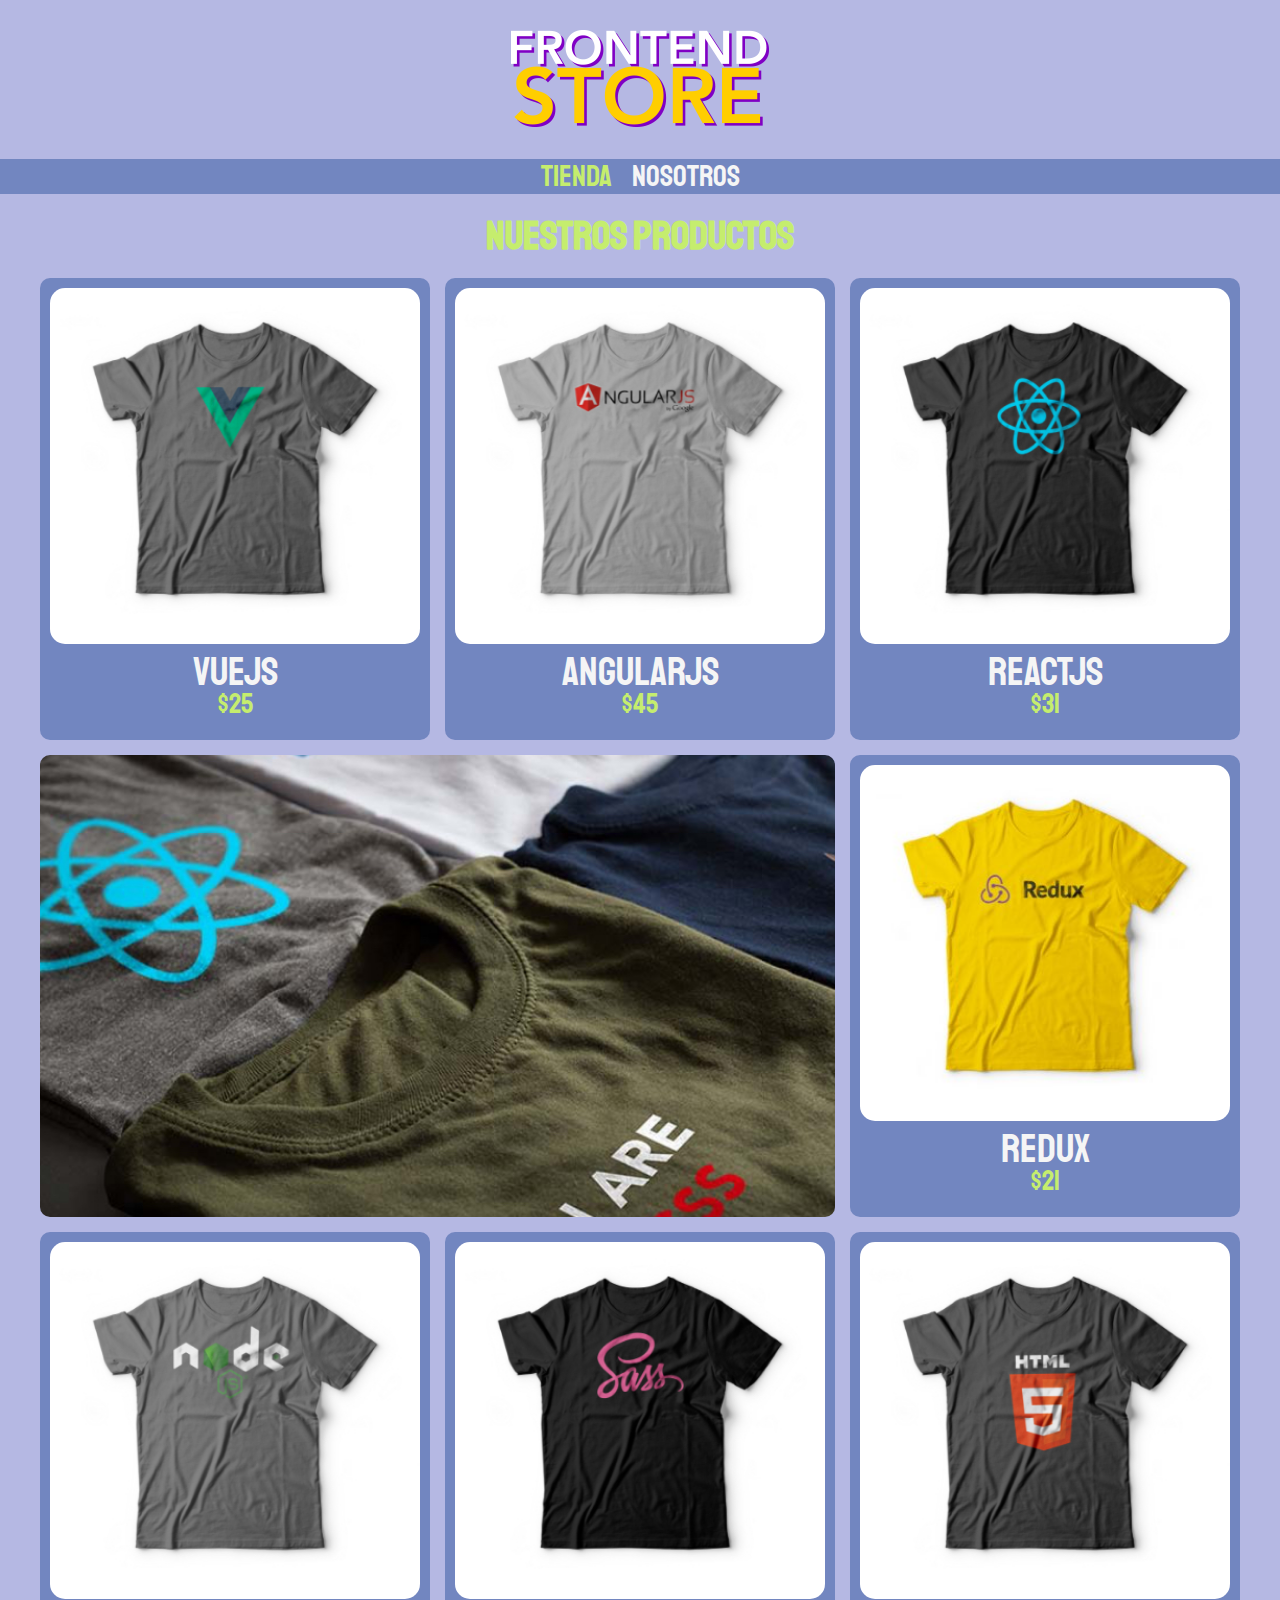
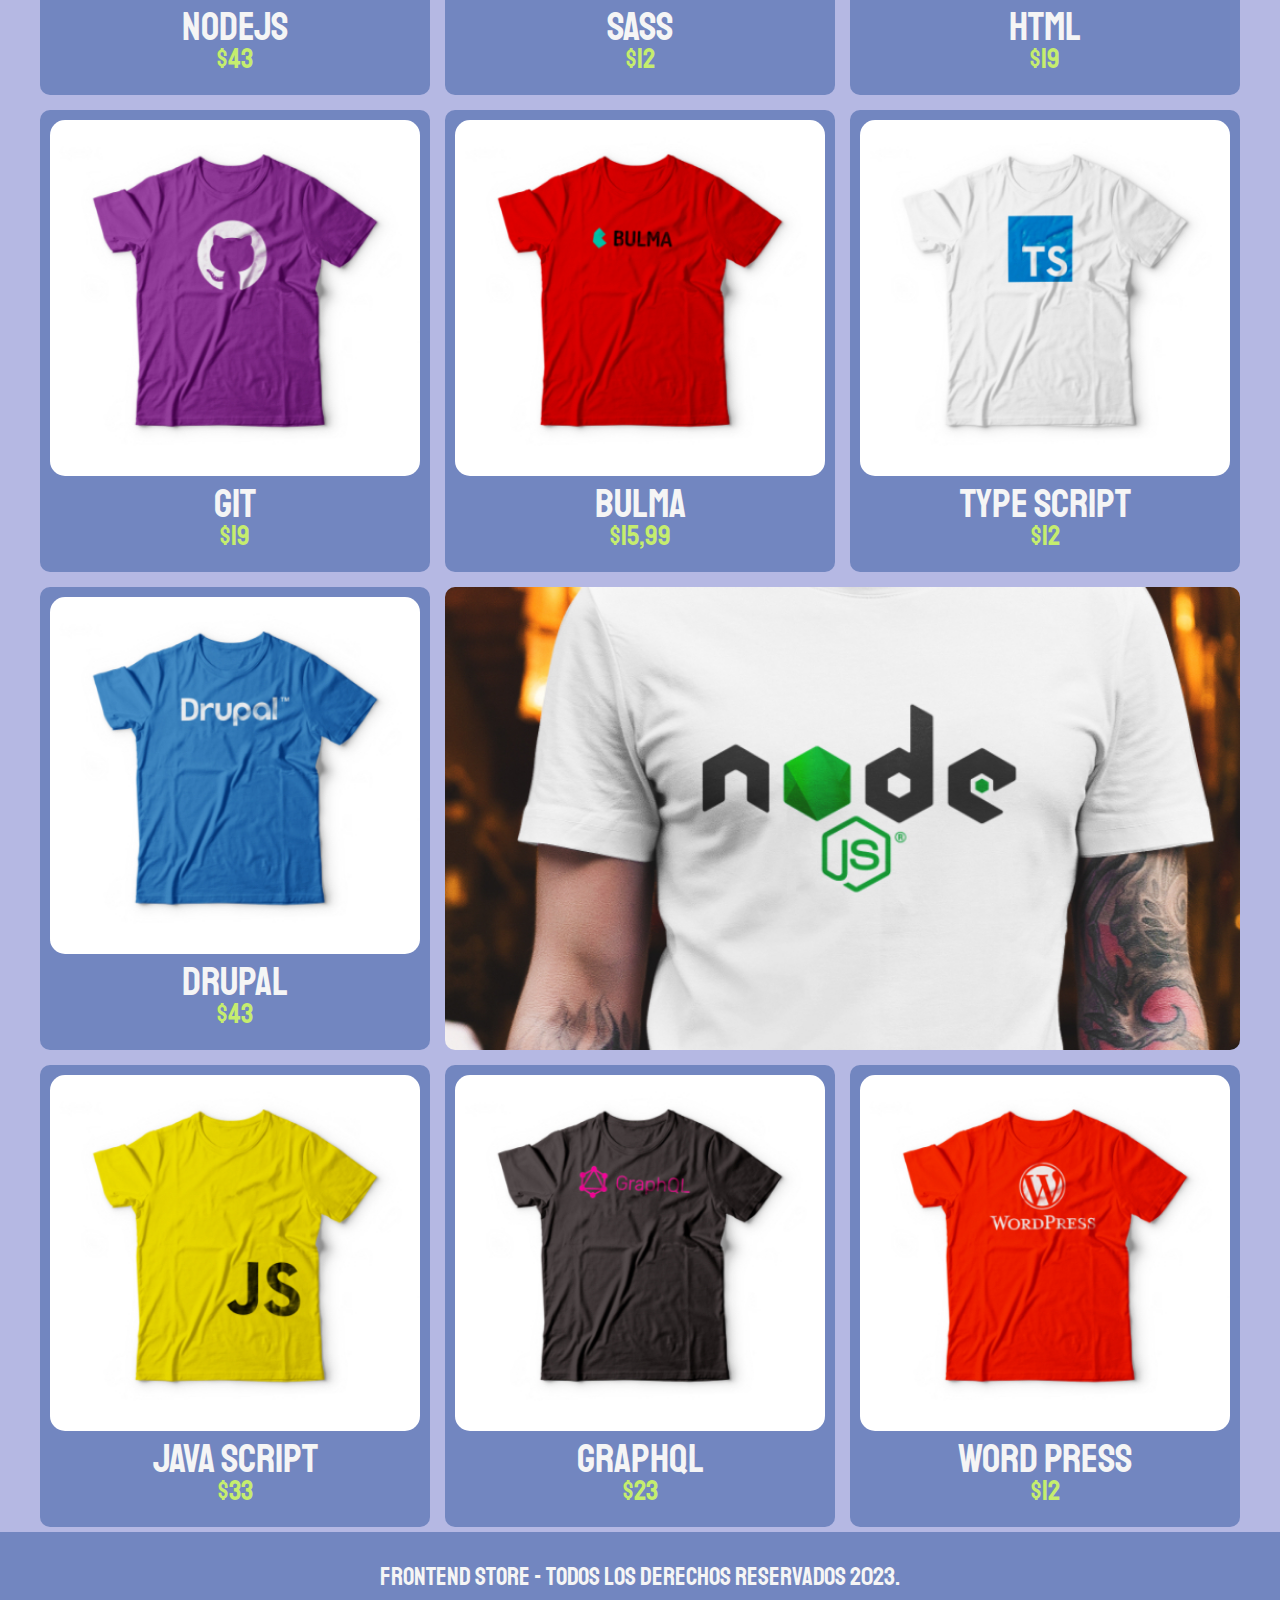
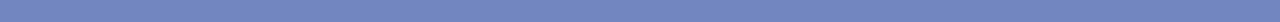
<file: index.html>
<!DOCTYPE html>
<html lang="es">
<head>
    <meta charset="UTF-8">
    <meta name="viewport" content="width=device-width, initial-scale=1.0">
    <title>Document</title>
    <link rel="stylesheet" href="css/normalize.css">
    <!--fuente-->
    <link rel="preconnect" href="https://fonts.googleapis.com">
    <link rel="preconnect" href="https://fonts.gstatic.com" crossorigin>
    <link href="https://fonts.googleapis.com/css2?family=Krub:wght@400;700&family=Staatliches&display=swap" rel="stylesheet">
    <!--hoja de estilo-->
    <link rel="stylesheet" href="css/stile.css">
</head>
<body>
    <header class="header">
        <a href="index.html">
            <img class="header__logo" src="img/logo.png" alt="logotipo">
        </a>
    </header>

    <nav class="navegacion">
        <a class="navegacion__enlace navegacion__enlace--activo" href="index.html">Tienda</a>
        <a class="navegacion__enlace" href="html/nosotros.html">Nosotros</a>
    </nav>

    <main class="contenedor">
        <h1>nuestros productos</h1>

        <div class="grid">
            <div class="producto"> <!--producto-->
                <a href="html/productos.html">
                    <img class="producto__imagen" src="img/1.jpg" alt="imagen camisa">
                    <div class="producto__informacion">
                        <p class="producto__nombre">Vuejs</p>
                        <p class="producto__precio">$25</p>
                    </div>
                </a>
            </div>

            <div class="producto"> <!--producto-->
                <a href="html/productos.html">
                    <img class="producto__imagen" src="img/2.jpg" alt="imagen camisa">
                    <div class="producto__informacion">
                        <p class="producto__nombre">Angularjs</p>
                        <p class="producto__precio">$45</p>
                    </div>
                </a>
            </div>

            <div class="producto"> <!--producto-->
                <a href="html/productos.html">
                    <img class="producto__imagen" src="img/3.jpg" alt="imagen camisa">
                    <div class="producto__informacion">
                        <p class="producto__nombre">Reactjs</p>
                        <p class="producto__precio">$31</p>
                    </div>
                </a>
            </div>

            <div class="producto"> <!--producto-->
                <a href="html/productos.html">
                    <img class="producto__imagen" src="img/4.jpg" alt="imagen camisa">
                    <div class="producto__informacion">
                        <p class="producto__nombre">Redux</p>
                        <p class="producto__precio">$21</p>
                    </div>
                </a>
            </div>

            <div class="producto"> <!--producto-->
                <a href="html/productos.html">
                    <img class="producto__imagen" src="img/5.jpg" alt="imagen camisa">
                    <div class="producto__informacion">
                        <p class="producto__nombre">Nodejs</p>
                        <p class="producto__precio">$43</p>
                    </div>
                </a>
            </div>

            <div class="producto"> <!--producto-->
                <a href="html/productos.html">
                    <img class="producto__imagen" src="img/6.jpg" alt="imagen camisa">
                    <div class="producto__informacion">
                        <p class="producto__nombre">Sass</p>
                        <p class="producto__precio">$12</p>
                    </div>
                </a>
            </div>

            <div class="producto"> <!--producto-->
                <a href="html/productos.html">
                    <img class="producto__imagen" src="img/7.jpg" alt="imagen camisa">
                    <div class="producto__informacion">
                        <p class="producto__nombre">HTML</p>
                        <p class="producto__precio">$19</p>
                    </div>
                </a>
            </div>

            <div class="producto"> <!--producto-->
                <a href="html/productos.html">
                    <img class="producto__imagen" src="img/8.jpg" alt="imagen camisa">
                    <div class="producto__informacion">
                        <p class="producto__nombre">Git</p>
                        <p class="producto__precio">$19</p>
                    </div>
                </a>
            </div>

            <div class="producto"> <!--producto-->
                <a href="html/productos.html">
                    <img class="producto__imagen" src="img/9.jpg" alt="imagen camisa">
                    <div class="producto__informacion">
                        <p class="producto__nombre">Bulma</p>
                        <p class="producto__precio">$15,99</p>
                    </div>
                </a>
            </div>

            <div class="producto"> <!--producto-->
                <a href="html/productos.html">
                    <img class="producto__imagen" src="img/10.jpg" alt="imagen camisa">
                    <div class="producto__informacion">
                        <p class="producto__nombre">Type Script</p>
                        <p class="producto__precio">$12</p>
                    </div>
                </a>
            </div>

            <div class="producto"> <!--producto-->
                <a href="html/productos.html">
                    <img class="producto__imagen" src="img/11.jpg" alt="imagen camisa">
                    <div class="producto__informacion">
                        <p class="producto__nombre">Drupal</p>
                        <p class="producto__precio">$43</p>
                    </div>
                </a>
            </div>

            <div class="producto"> <!--producto-->
                <a href="html/productos.html">
                    <img class="producto__imagen" src="img/12.jpg" alt="imagen camisa">
                    <div class="producto__informacion">
                        <p class="producto__nombre">Java Script</p>
                        <p class="producto__precio">$33</p>
                    </div>
                </a>
            </div>

            <div class="producto"> <!--producto-->
                <a href="html/productos.html">
                    <img class="producto__imagen" src="img/13.jpg" alt="imagen camisa">
                    <div class="producto__informacion">
                        <p class="producto__nombre">GraphQL</p>
                        <p class="producto__precio">$23</p>
                    </div>
                </a>
            </div>

            <div class="producto"> <!--producto-->
                <a href="html/productos.html">
                    <img class="producto__imagen" src="img/14.jpg" alt="imagen camisa">
                    <div class="producto__informacion">
                        <p class="producto__nombre">Word Press</p>
                        <p class="producto__precio">$12</p>
                    </div>
                </a>
            </div>

            <div class="grafico grafico--camisas"></div>
            <div class="grafico grafico--node"></div>            
        </div>

    </main>

    <footer class="footer">
        <p class="footer__texto">frontEnd store - todos los derechos reservados 2023.</p>
    </footer>
</body>
</html>
</file>
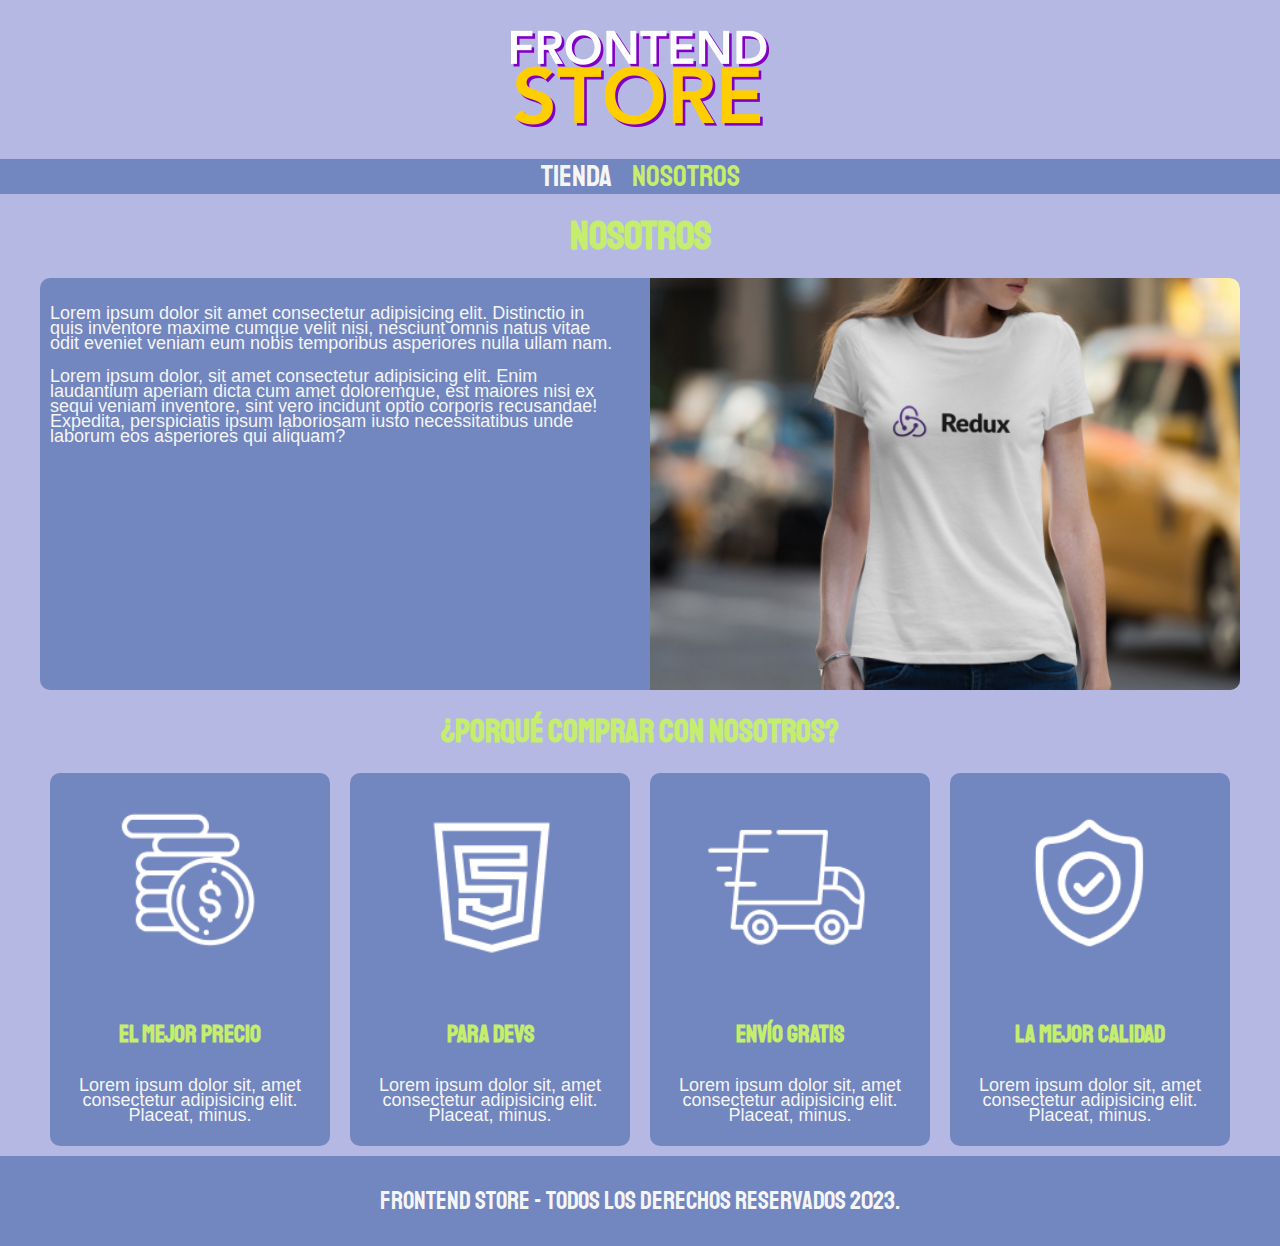
<file: html/nosotros.html>
<!DOCTYPE html>
<html lang="es">
<head>
    <meta charset="UTF-8">
    <meta name="viewport" content="width=device-width, initial-scale=1.0">
    <title>Document</title>
    <link rel="stylesheet" href="../css/normalize.css">
    <!--fuente-->
    <link rel="preconnect" href="https://fonts.googleapis.com">
    <link rel="preconnect" href="https://fonts.gstatic.com" crossorigin>
    <link href="https://fonts.googleapis.com/css2?family=Krub:wght@400;700&family=Staatliches&display=swap" rel="stylesheet">
    <!--hoja de estilo-->
    <link rel="stylesheet" href="../css/stile.css">
</head>
<body>
    <header class="header">
        <a href="../index.html">
            <img class="header__logo" src="../img/logo.png" alt="logotipo">
        </a>
    </header>

    <nav class="navegacion">
        <a class="navegacion__enlace" href="../index.html">Tienda</a>
        <a class="navegacion__enlace navegacion__enlace--activo" href="nosotros.html">Nosotros</a>
    </nav>

    <main class="contenedor">
        <h1>Nosotros</h1>

        <div class="nosotros">
            <div class="nosotros__contenido">
                <p>Lorem ipsum dolor sit amet consectetur adipisicing elit. Distinctio in quis inventore maxime cumque velit nisi, nesciunt omnis natus vitae odit eveniet veniam eum nobis temporibus asperiores nulla ullam nam.</p>
                <p>Lorem ipsum dolor, sit amet consectetur adipisicing elit. Enim laudantium aperiam dicta cum amet doloremque, est maiores nisi ex sequi veniam inventore, sint vero incidunt optio corporis recusandae! Expedita, perspiciatis ipsum laboriosam iusto necessitatibus unde laborum eos asperiores qui aliquam?</p>
            </div>
            <img src="../img/nosotros.jpg" alt="imagen nosotros" class="nosotros__imagen">
        </div>
    </main>

    <section class="contenedor comprar">
        <h2 class="comprar__titulo">¿Porqué comprar con nosotros?</h2>

        <div class="bloques">
            <div class="bloque">
                <img class="bloque__imagen" src="../img/icono_1.png" alt="porque comprar">
                <h3 class="bloque__titulo">El mejor precio</h3>
                <p class="bloque__texto" >Lorem ipsum dolor sit, amet consectetur adipisicing elit. Placeat, minus.</p>
            </div>

            <div class="bloque">
                <img class="bloque__imagen" src="../img/icono_2.png" alt="porque comprar">
                <h3 class="bloque__titulo">Para Devs</h3>
                <p class="bloque__texto" >Lorem ipsum dolor sit, amet consectetur adipisicing elit. Placeat, minus.</p>
            </div>

            <div class="bloque">
                <img class="bloque__imagen" src="../img/icono_3.png" alt="porque comprar">
                <h3 class="bloque__titulo">Envío Gratis</h3>
                <p class="bloque__texto" >Lorem ipsum dolor sit, amet consectetur adipisicing elit. Placeat, minus.</p>
            </div>

            <div class="bloque">
                <img class="bloque__imagen" src="../img/icono_4.png" alt="porque comprar">
                <h3 class="bloque__titulo">La mejor calidad</h3>
                <p class="bloque__texto" >Lorem ipsum dolor sit, amet consectetur adipisicing elit. Placeat, minus.</p>
            </div>
        </div>
    </section>

    <footer class="footer">
        <p class="footer__texto">frontEnd store - todos los derechos reservados 2023.</p>
    </footer>
</body>
</html>
</file>
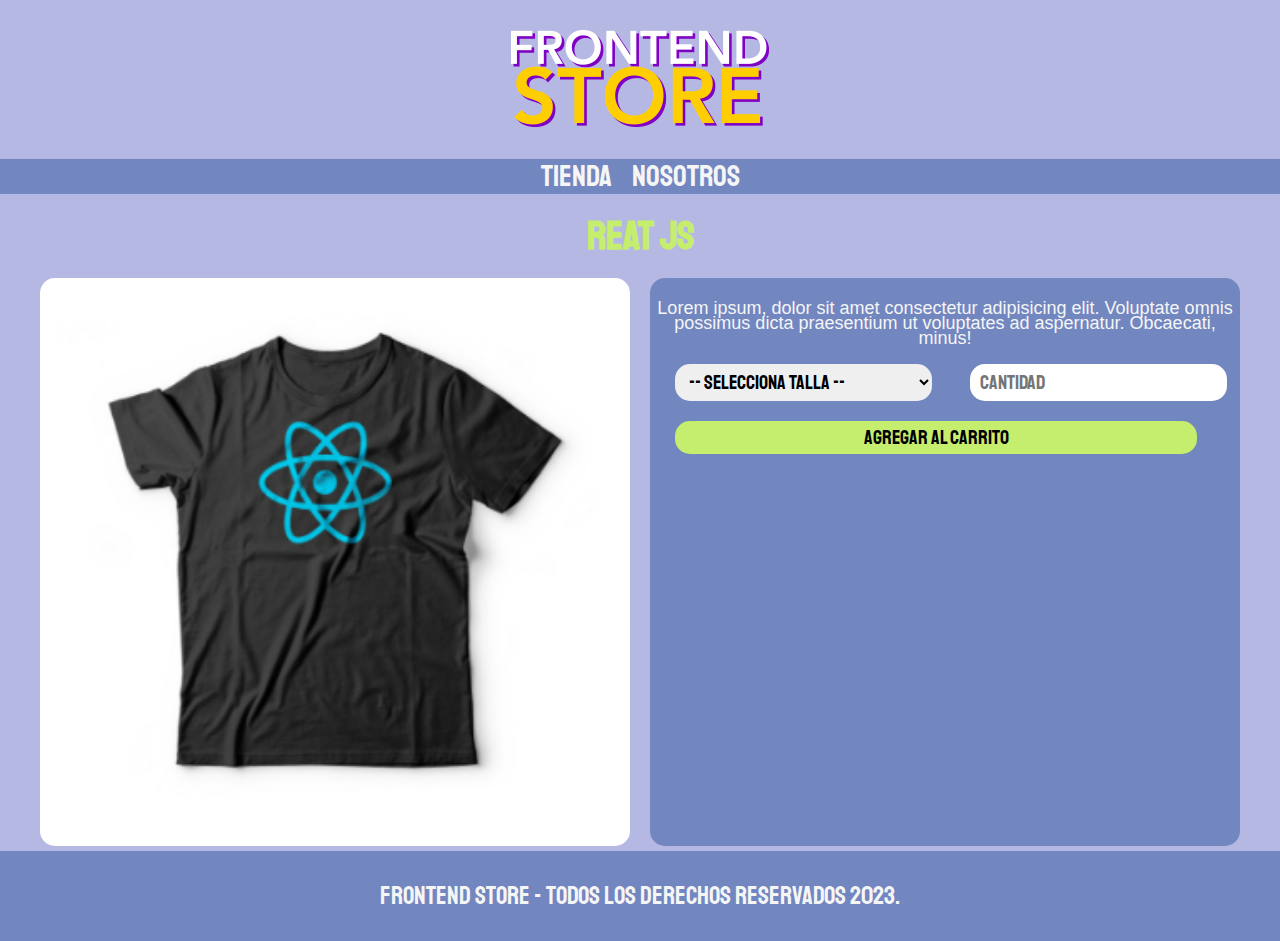
<file: html/productos.html>
<!DOCTYPE html>
<html lang="en">
<head>
    <meta charset="UTF-8">
    <meta name="viewport" content="width=device-width, initial-scale=1.0">
    <title>Document</title>
    <link rel="stylesheet" href="../css/normalize.css">
    <!--fuente-->
    <link rel="preconnect" href="https://fonts.googleapis.com">
    <link rel="preconnect" href="https://fonts.gstatic.com" crossorigin>
    <link href="https://fonts.googleapis.com/css2?family=Krub:wght@400;700&family=Staatliches&display=swap" rel="stylesheet">
    <!--hoja de estilo-->
    <link rel="stylesheet" href="../css/stile.css">
</head>
<body>
    <header class="header">
        <a href="../index.html">
            <img class="header__logo" src="../img/logo.png" alt="logotipo">
        </a>
    </header>

    <nav class="navegacion">
        <a class="navegacion__enlace" href="../index.html">Tienda</a>
        <a class="navegacion__enlace" href="nosotros.html">Nosotros</a>
    </nav>

    <main class="contenedor">
        <h1>Reat JS</h1>

        <div class="camisa">
            <img src="../img/3.jpg"  class="camisa__imagen" alt="Imagen del Producto">

            <div class="camisa__contenido">
                <p>Lorem ipsum, dolor sit amet consectetur adipisicing elit. Voluptate omnis possimus dicta praesentium ut voluptates ad aspernatur. Obcaecati, minus!</p>

                <form class="formulario">
                    <select class="formulario__campo">
                        <option disabled selected>-- Selecciona Talla --</option>
                        <option>Small</option>
                        <option>Medium</option>
                        <option>Large</option>
                        <option>Very Large</option>
                    </select>
                    <input class="formulario__campo" type="number" placeholder="Cantidad" min="1">
                    <input class="formulario__submit" type="submit" value="Agregar al Carrito">
                </form>
            </div>
        </div>
    </main>

    <footer class="footer">
        <p class="footer__texto">frontEnd store - todos los derechos reservados 2023.</p>
    </footer>
</body>
</html>
</file>
<file: css/stile.css>
:root {
    --negro: #08080D;
    --primarioOscuro: #7286C0;
    --primario: #B5B8E3;
    --claro: #F5F5F5;
    --secundario: #C5ED6E;

    --fuentePrincipal: 'Staatliches', cursive;
}

/*Globales*/
*, *::before, *::after {
    box-sizing: inherit;
}

html {
    box-sizing: border-box;
    font-size: 62.5%;
}

body {
    background-color: var(--primario);
    line-height: 1.5rem;
    font-size: 1.6rem;
}

p {
    font-size: 1.8rem;
    font-family: Arial, Helvetica, sans-serif;
    color: var(--claro);
}

a {
    text-decoration: none;
}

img {
    width: 100%;
}

.contenedor {
    max-width: 120rem;
    margin: 0 auto;
}

h1, h2, h3 {
    text-align: center;
    color: var(--secundario);
    font-family: var(--fuentePrincipal);
    line-height: 3rem;
}

h1 {
    font-size: 4rem;
}

h2 {
    font-size: 3.2rem;
}

h3 {
    font-size: 2.4rem;
}

/* Header */
.header {
    display: flex;
    justify-content: center;
}
.header__logo {
    margin: 3rem 0rem;
}

/* Navegacion */
.navegacion {
    background-color: var(--primarioOscuro);
    padding: 1rem 0rem;
    display: flex;
    justify-content: center;
    gap: 2rem;
}

.navegacion__enlace {
    font-family: var(--fuentePrincipal);
    color: var(--claro);
    font-size: 3rem;
}


.navegacion__enlace--activo, 
.navegacion__enlace:hover{
    color: var(--secundario);
}

/*footer*/
.footer {
    background-color: var(--primarioOscuro);
    margin-top: .5rem;
    padding: 1rem 0rem;
}

.footer__texto {
    line-height: 2rem;
    font-size: 2.5rem;
    text-align: center;
    font-family: var(--fuentePrincipal);
}

/*Grid*/
.grid {
    display: grid;
    grid-template-columns: repeat(2, 1fr);
    gap: 1.5rem;
}

@media (min-width: 720px) {
    .grid {
        grid-template-columns: repeat(3, 1fr);
    }
}

/* Productos */
.producto {
    background-color: var(--primarioOscuro);
    padding: 1rem;
    border-radius: 10px;
}

.producto:hover {
    background-color: var(--negro);
}

.producto__informacion {
    text-align: center;
}

.producto__nombre {
    font-size: 4rem;
}

.producto__precio {
    font-size: 2.8rem;
    color: var(--secundario);
}

.producto__nombre, 
.producto__precio {
    font-family: var(--fuentePrincipal);
    margin: 2rem 0rem;
    line-height: 1.2rem;
}

.producto img {
    border-radius: 15px;
}

/*Graficos*/
.grafico {
    min-height: 30rem;
    background-repeat: no-repeat;
    background-size: cover;
    grid-column: 1 / 3;
    background-position: center;
    border-radius: 10px;
} 

.grafico--camisas { 
    grid-row: 3 / 4;
    background-image: url(../img/grafico1.jpg);
}
@media (min-width: 720px) {
    .grafico--camisas { 
        grid-row: 2 / 3;
    }
}

.grafico--node {
    grid-row: 6 / 7;
    background-image: url(../img/grafico2.jpg);
}   
@media (min-width: 720px) {

    .grafico--node {
        grid-row: 5 / 6;
        grid-column: 2 / 4;
    }
}

/*Nosotros*/
.nosotros {
    background-color: var(--primarioOscuro);
    border-radius: 10px;
    display: grid;
    grid-template-rows: repeat(2, auto);
}

@media (min-width: 720px) {
    .nosotros {
        grid-template-columns: repeat(2, 1fr);
        column-gap: 2rem;
    }
}

.nosotros__contenido {
    padding: 1rem;
}

.nosotros__imagen {
    grid-row: 1 / 2;
}
@media (min-width: 720px) {
    .nosotros__imagen {
        grid-column: 2 / 3;
        border-top-right-radius: 10px;
        border-bottom-right-radius: 10px;   
    }
}

/*Porque Comprar con nosotros*/

.bloques {
    display: grid;
    grid-template-columns: repeat(2, 1fr);
    gap: 2rem;
    margin: 1rem;
}
@media (min-width: 720px) {
    .bloques {
        grid-template-columns: repeat(3, 1fr);
    }

    .bloques .bloque:last-child {
        grid-column: -3 / -2;
    }
}
@media (min-width: 880px) {
    .bloques {
        grid-template-columns: repeat(4, 1fr);
    }
    .bloques .bloque:last-child {
        grid-column: auto;
    }
}

.bloque {
    background-color: var(--primarioOscuro);
    border-radius: 10px;
    text-align: center;
}

.bloque__texto {
    padding: 0.5rem;
}

/* Pagia de stile */
@media (min-width: 720px) {
    .camisa {
        display: grid;
        grid-template-columns: repeat(2, 1fr);
        gap: 2rem;
    }
}

.camisa img {
    border-radius: 15px;
}

.camisa__contenido {
    background-color: var(--primarioOscuro);
    padding: .5rem;
    align-items: center;
    border-radius: 15px;
}

.camisa__contenido {
    justify-content: center;
    text-align: center;
    align-items: center;
}

.formulario {
    display: grid;
    grid-template-columns: 1fr;
    column-gap: 1rem;
    row-gap: 2rem;
}

@media (min-width: 720px) {
    .formulario {
        grid-template-columns: repeat(2, 1fr);
    }
}

.formulario__campo,.formulario__submit {
    padding: .5rem 1rem;
    border-radius: 15px;
    font-size: 3rem;
    font-family: var(--fuentePrincipal);
    border: none;
    width: 80%;
    margin-left: 2rem;
}

@media (min-width: 720px) {
    .formulario__campo,.formulario__submit {
        font-size: 2rem;
        width: 90%;
    }
}

.formulario__submit {
    background-color: var(--secundario);
    transition: background-color .5s ease-in-out;
}

@media (min-width: 720px) {
    .formulario__submit {
        grid-column: -3 / -1;
    }
}
.formulario__submit:hover {
    cursor: pointer;
    background-color: var(--primarioOscuro);
}
</file>
